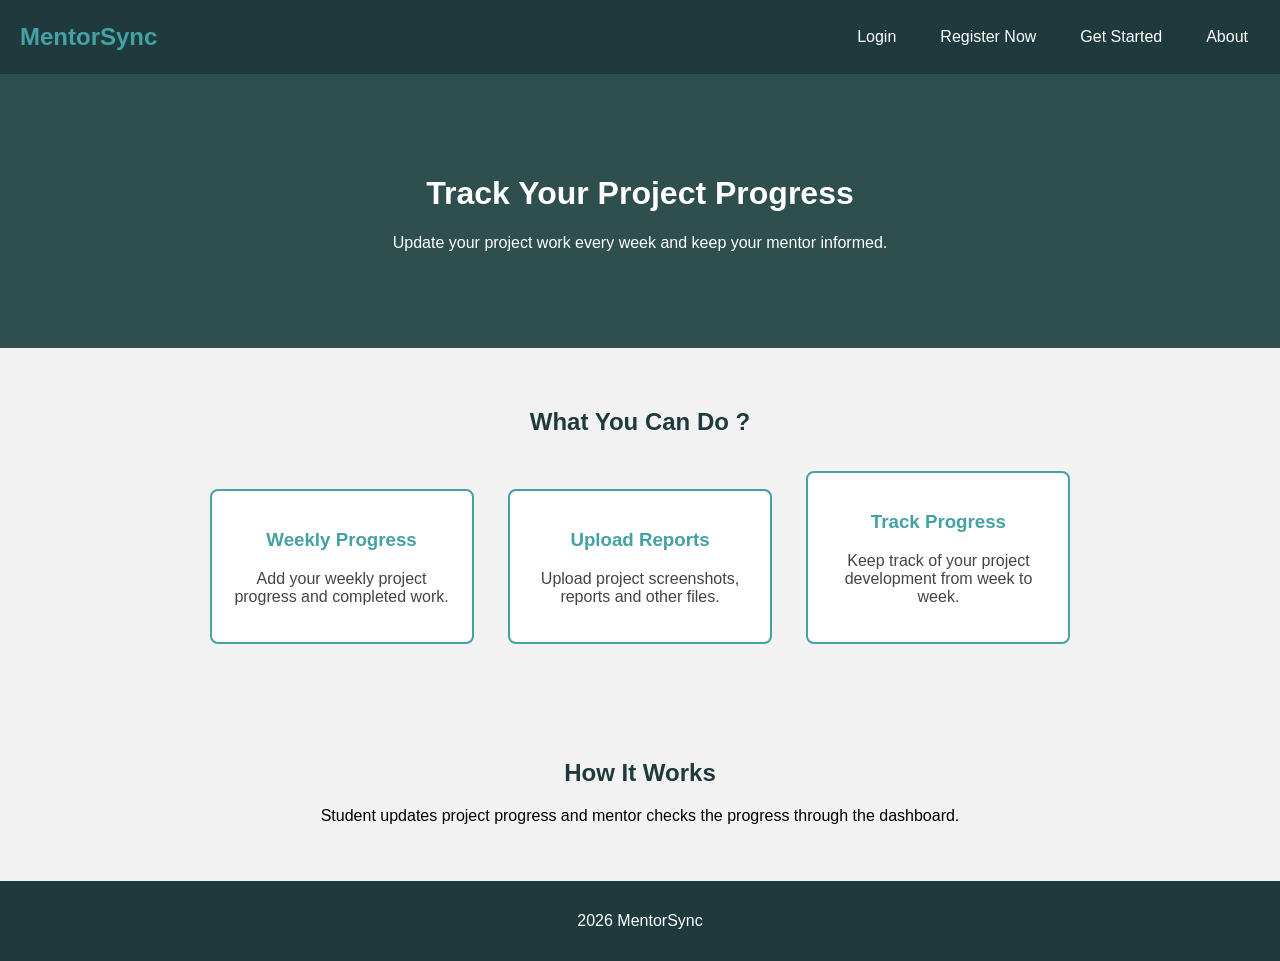
<file: index.html>
<!DOCTYPE html>
<html lang="en">

<head>

    <meta charset="UTF-8">

    <meta name="viewport" content="width=device-width, initial-scale=1.0">

    <title>MentorSync</title>

    <!-- CSS File -->

    <link rel="stylesheet" href="indexstyle.css">

</head>

<body>

    <!-- Navigation Bar -->

    <nav>

        <h2>MentorSync</h2>

        <a class="ABC" href="login.html" target="_blank">
            Login
        </a>

        <a href="registrationform.html" target="_blank">
            Register Now
        </a>

        <a href="login.html" target="_blank">
            Get Started
        </a>
        <a href="" >
            About
        </a>

    </nav>
    <!-- Main Section -->
    <main>

        <h1>Track Your Project Progress</h1>

        <p> 
            Update your project work every week
            and keep your mentor informed. </span>
        </p>

    </main>


    <!-- Features Section -->

    <section>

        <h2>What You Can Do ?</h2>
        <div>

            <h3>Weekly Progress</h3>

            <p>
                Add your weekly project progress
                and completed work.
            </p>

        </div>
        <div>

            <h3>Upload Reports</h3>

            <p>
                Upload project screenshots,
                reports and other files.
            </p>

        </div>
        <div>

            <h3>Track Progress</h3>

            <p>
                Keep track of your project
                development from week to week.
            </p>

        </div>

    </section>
    <!-- How It Works -->

    <section>

        <h2>How It Works</h2>

        <p>
            Student updates project progress
            and mentor checks the progress
            through the dashboard.
        </p>

    </section>
    <!-- Footer -->

    <footer>

        <p>
            2026 MentorSync
        </p>

    </footer>

</body>

</html>
</file>
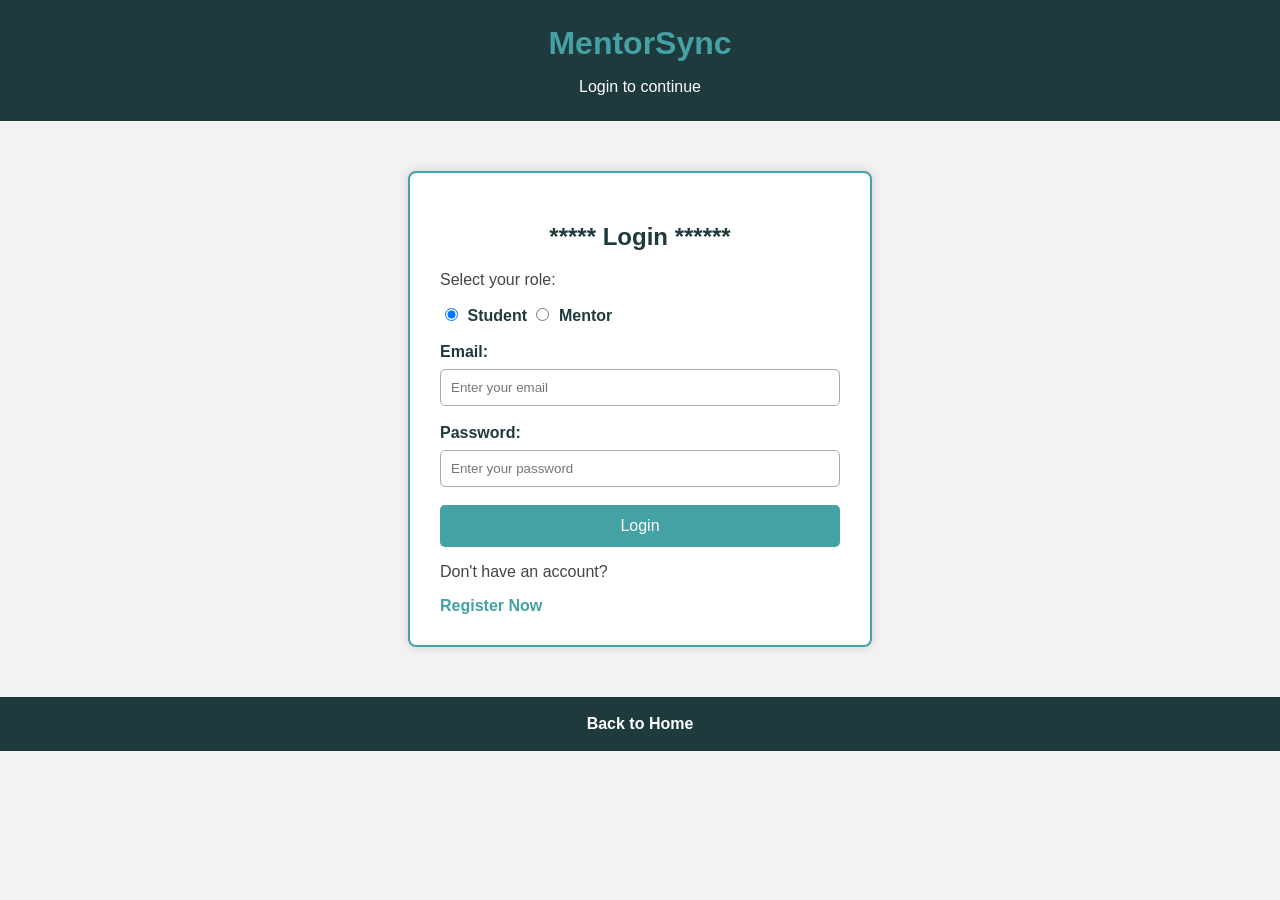
<file: login.html>
<!DOCTYPE html>
<html lang="en">

<head>

    <meta charset="UTF-8">

    <meta name="viewport"
          content="width=device-width, initial-scale=1.0">

    <title>Login - TrackMyProject</title>

    <link rel="stylesheet" href="loginstyle.css">

</head>
    
<body>

        <form onsubmit="loginUser(event)">
            <script>

    function loginUser(event) {

        event.preventDefault();

        let role = document.querySelector(
            'input[name="role"]:checked'
        ).value;

        if (role == "student") {

            window.location.href =
            "student-dashboard.html";

        }

        else if (role == "mentor") {

            window.location.href =
            "mentor-dashboard.html";

        }

    }

    </script>
    <!-- Page Heading -->

    <header>

        <h1>MentorSync</h1>

        <p>
            Login to continue
        </p>

    </header>


    <!-- Login Form -->

    <main>

        <h2>***** Login ******</h2>

        <form>

            <!-- Choose Role -->

            <p>
                Select your role:
            </p>

            <input
                type="radio"
                id="student"
                name="role"
                value="student"
                checked
            >

            <label for="student">
                Student
            </label>


            <input
                type="radio"
                id="mentor"
                name="role"
                value="mentor"
            >

            <label for="mentor">
                Mentor
            </label>

            <br><br>


            <!-- Email -->

            <label for="email">
                Email:
            </label>

            

            <input
                type="email"
                id="email"
                placeholder="Enter your email"
                required
            >

            <br><br>


            <!-- Password -->

            <label for="password">
                Password:
            </label>

            

            <input
                type="password"
                id="password"
                placeholder="Enter your password"
                required
            >

            <br><br>


            <!-- Login Button -->

            <button type="submit">
                Login
            </button>

        </form>


        <!-- Registration -->

        <p>
            Don't have an account?
        </p>

        <a href="registrationform.html">
            Register Now
        </a>

    </main>


    <!-- Back to Home -->

    <footer>

        
        <a href="index.html">
            Back to Home
        </a>

    </footer>

</body>

</html>
</file>
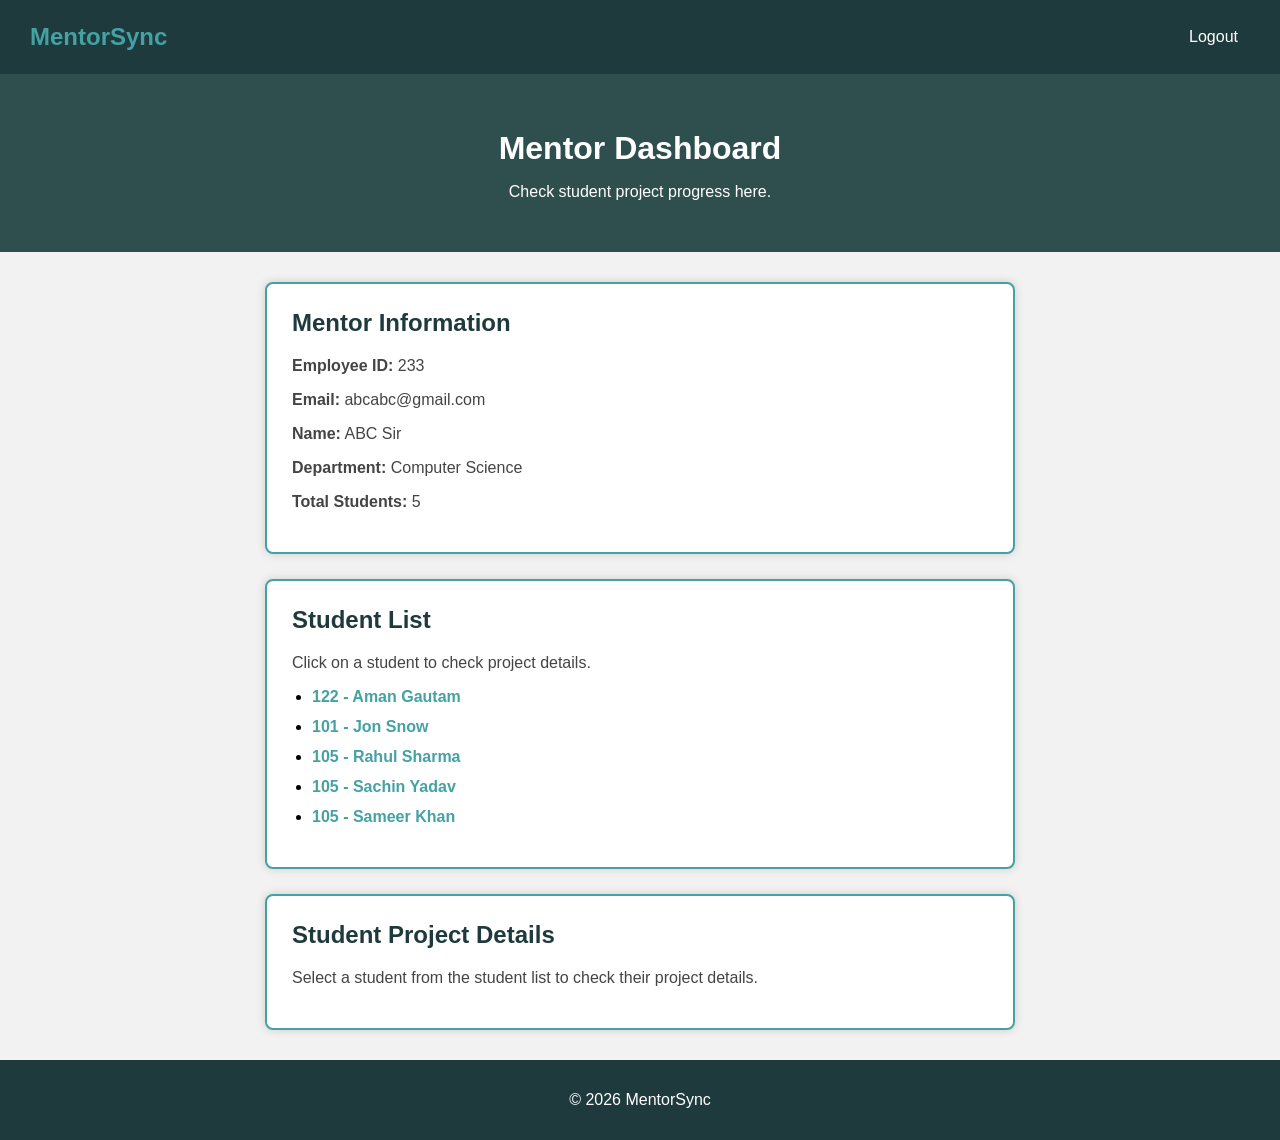
<file: mentor-dashboard.html>
<!DOCTYPE html>
<html lang="en">

<head>

    <meta charset="UTF-8">

    <meta name="viewport"
          content="width=device-width, initial-scale=1.0">

    <title>Mentor Dashboard - MentorSync</title>

    <link rel="stylesheet" href="mentor-dashboardstyle.css">

</head>

<body>

    <!-- Navigation Bar -->

    <nav>

        <h2>MentorSync</h2>

        <a href="login.html">
            Logout
        </a>

    </nav>
    <!-- Page Heading -->

    <header>

        <h1>Mentor Dashboard</h1>

        <p>
            Check student project progress here.
        </p>

    </header>
    <!-- Mentor Information -->

    <main>

        <section>

            <h2>Mentor Information</h2>
            <p>
                <strong>Employee ID:</strong>
                233
            </p>
            
             <p>
                <strong>Email:</strong>
                abcabc@gmail.com
            </p>

            <p>
                <strong>Name:</strong>
                ABC Sir
            </p>

            <p>
                <strong>Department:</strong>
                Computer Science
            </p>

            <p>
                <strong>Total Students:</strong>
                5
            </p>

        </section>
        <!-- Student List -->

        <section>

            <h2>Student List</h2>

            <p>
                Click on a student to check project details.
            </p>
            <ul>

                <li>

                    <a href="student-details.html">
                        122 - Aman Gautam
                    </a>

                </li>
                <li>

                    <a href="student-details.html">
                        101 - Jon Snow
                    </a>

                </li>
                <li>

                    <a href="student-details.html">
                        105 - Rahul Sharma
                    </a>

                </li>

                <li>

                    <a href="student-details.html">
                        105 - Sachin Yadav
                    </a>

                </li>

                <li>

                    <a href="student-details.html">
                        105 - Sameer Khan
                    </a>

                </li>

            </ul>

        </section>
        <!-- Student Details -->

        <section>

            <h2>Student Project Details</h2>

            <p>
                Select a student from the student list
                to check their project details.
            </p>

        </section>

    </main>
    <!-- Footer -->

    <footer>

        <p>
            © 2026 MentorSync
        </p>

    </footer>

</body>

</html>
</file>
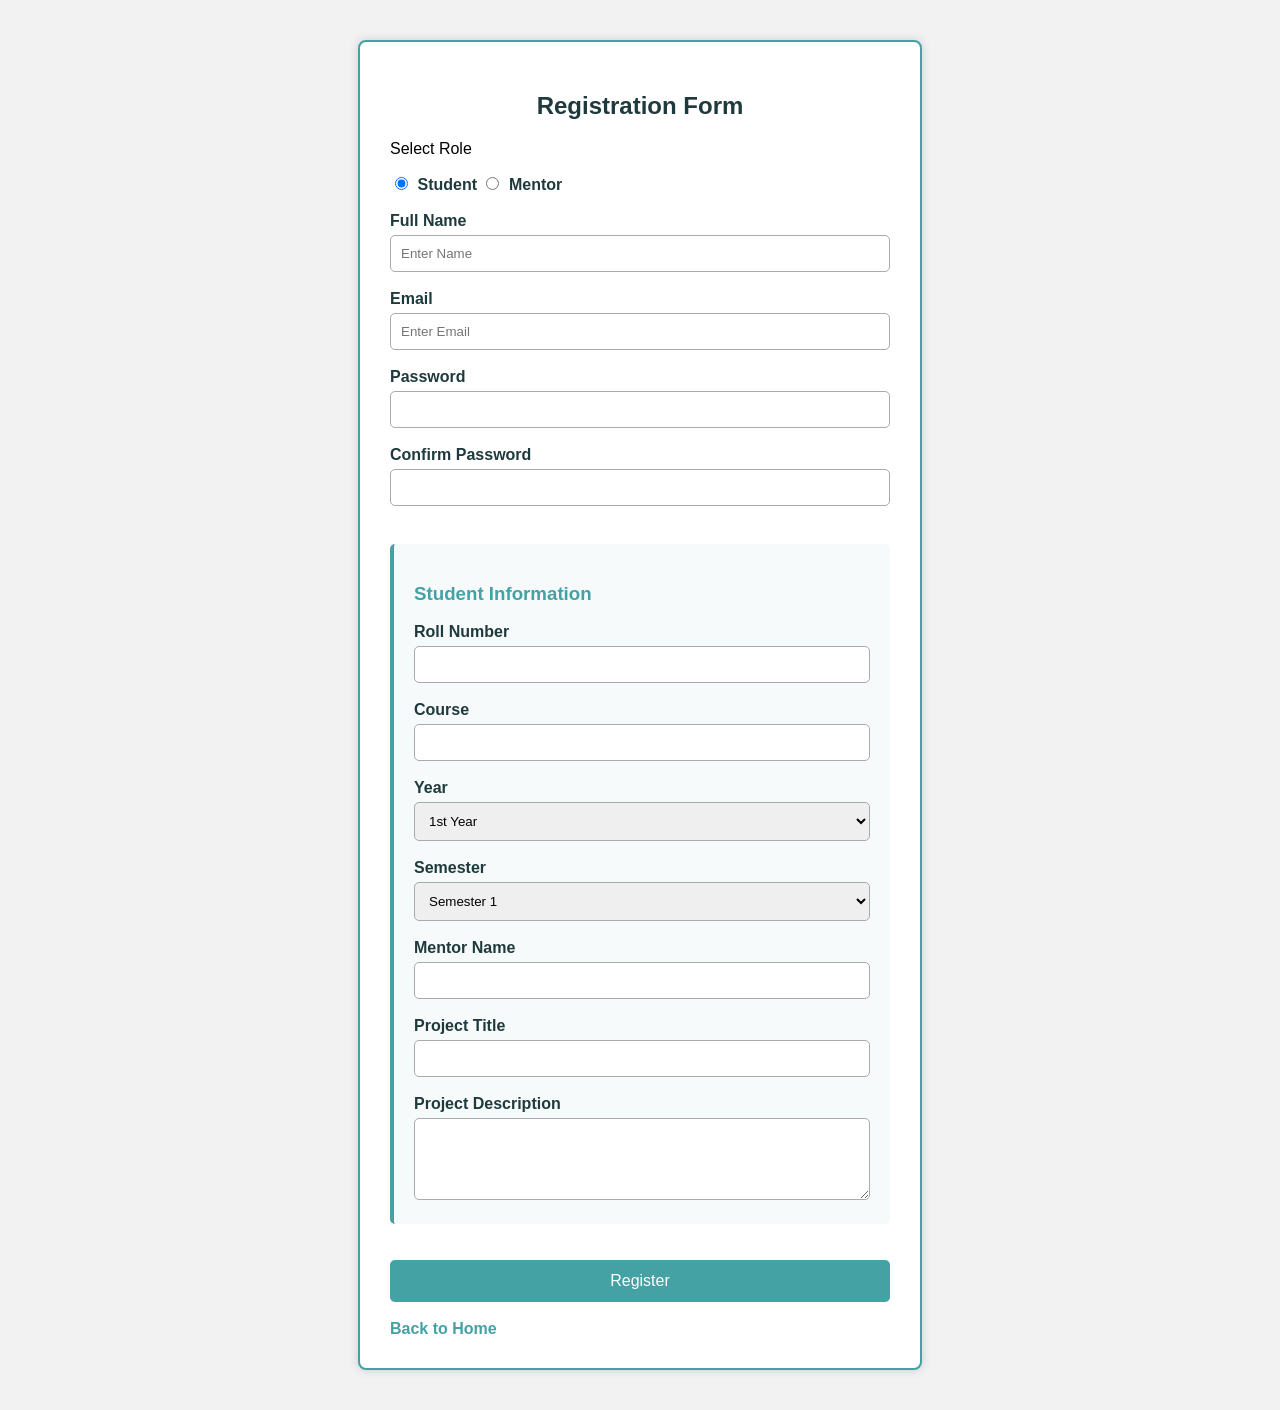
<file: registrationform.html>
<!DOCTYPE html>
<html lang="en">
<head>
    <meta charset="UTF-8">
    <meta name="viewport" content="width=device-width, initial-scale=1.0">
    <title>Registration - Form</title>
    <script>
        function registrationForm(){
            var fullname = document.getElementById("fullname").value;
            var email = document.getElementById("email").value;
            var password = document.getElementById("password").value;
            var cpassword = document.getElementById("cpassword").value;
            var fullname = document.getElementById("fullname").value;

            if(fullname==""){
                alert("Please enter your name..!");
                return;

            }
            if(email==""){
                alert("Enter your email");
                return;

            }
            if(email.indexOf("@")==-1 || email.indexOf(".")==-1){
                alert("Please enter validate email");
                return;
                 
            }
            if(password==""){
                alert("Please enter your password");
                return;
            }

            if(password > 6 || password < 6){
                alert("Password must be contain 6 charcter");
                return;
            }
        }
    </script>
    <link rel="stylesheet" type="text/css" href="registrationformstyle.css">
</head>

<body>

<form>
<h2>Registration Form</h2>

<p>Select Role</p>

<input type="radio" id="student" name="role" checked>
<label for="student">Student</label>

<input type="radio" id="mentor" name="role">
<label for="mentor">Mentor</label>

<br><br>

<!-- Common Fields -->

<label>Full Name</label>
<br>
<input type="text" placeholder="Enter Name" id="fullname">

<br><br>

<label>Email</label>
<br>
<input type="email" placeholder="Enter Email" id="email">

<br><br>

<label>Password</label>
<br>
<input type="password" id="password">

<br><br>

<label>Confirm Password</label>
<br>
<input type="password" id="cpassword">

<br><br>

<!-- Student Form -->

<div id="student-form">

<h3>Student Information</h3>

<label>Roll Number</label>
<br>
<input type="text" id="rollno">

<br><br>

<label>Course</label>
<br>
<input type="text" id="Course">

<br><br>

<label>Year</label>
<br>

<select>
<option>1st Year</option>
<option>2nd Year</option>
<option>3rd Year</option>
<option>4th Year</option>
</select>

<br><br>

<label>Semester</label>
<br>

<select>
<option>Semester 1</option>
<option>Semester 2</option>
<option>Semester 3</option>
<option>Semester 4</option>
<option>Semester 5</option>
<option>Semester 6</option>
<option>Semester 7</option>
<option>Semester 8</option>
</select>

<br><br>

<label>Mentor Name</label>
<br>
<input type="text" id="mentor">

<br><br>

<label>Project Title</label>
<br>
<input type="text" id="Projecttitle">

<br><br>

<label>Project Description</label>
<br>

<textarea rows="4"></textarea>

</div>

<!-- Mentor Form -->

<div id="mentor-form">

<h3>Mentor Information</h3>

<label>Employee ID</label>
<br>
<input type="text">

<br><br>

<label>Department</label>
<br>
<input type="text">

<br><br>

<label>Subject</label>
<br>
<input type="text">

<br><br>

<label>Designation</label>
<br>
<input type="text">

</div>

<br><br>

<button type="submit" value="Register" onclick="registrationForm()">
Register
</button>

<br><br>

<a href="index.html">
Back to Home
</a>

</form>
<script>

let student = document.getElementById("student");
let mentor = document.getElementById("mentor");

let studentForm = document.getElementById("student-form");
let mentorForm = document.getElementById("mentor-form");

student.onclick = function() {

    studentForm.style.display = "block";
    mentorForm.style.display = "none";

}

mentor.onclick = function() {

    studentForm.style.display = "none";
    mentorForm.style.display = "block";

}

</script>

</body>
</html>


</body>
</html>
</file>
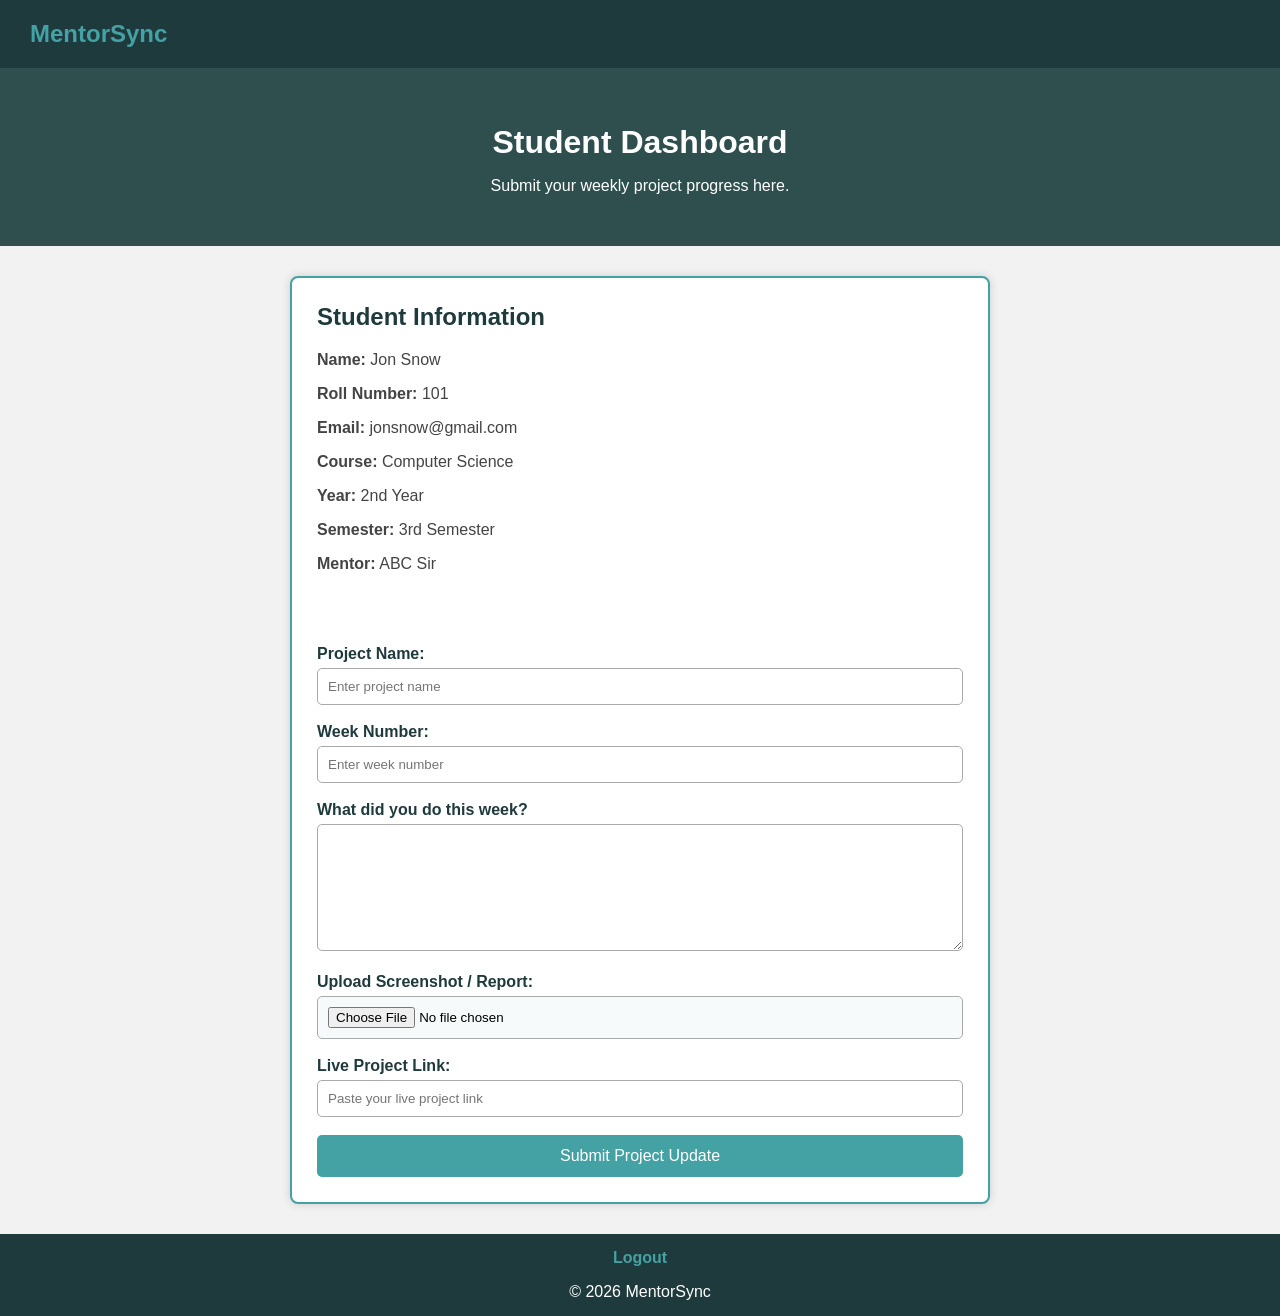
<file: student-dashboard.html>
<!DOCTYPE html>
<html lang="en">

<head>

    <meta charset="UTF-8">

    <meta name="viewport"
          content="width=device-width, initial-scale=1.0">

    <title>Student Dashboard - MentorSync</title>
    <link rel="stylesheet" href="student-dashboardstyle.css" >


</head>

<body>

    <!-- Navigation Bar -->
    <nav>

        <h2>MentorSync</h2>


    </nav>
    <!-- Page Heading -->

    <header>

        <h1>Student Dashboard</h1>

        <p>
            Submit your weekly project progress here.
        </p>

    </header>
    <!-- Project Update Form -->

    <main>

        <section>

    <h2>Student Information</h2>

    <p>
        <strong>Name:</strong>
        Jon Snow
    </p>

    <p>
        <strong>Roll Number:</strong>
        101
    </p>

    <p>
        <strong>Email:</strong>
        jonsnow@gmail.com
    </p>

    <p>
        <strong>Course:</strong>
        Computer Science
    </p>

    <p>
        <strong>Year:</strong>
        2nd Year
    </p>
    <p>
        <strong>Semester:</strong>
        3rd Semester
    </p>

    <p>
        <strong>Mentor:</strong>
        ABC Sir
    </p>

    <br><br>

    <form>

        <!-- Project Name -->

        <label for="project-name">
            Project Name:
        </label>
                <br>

                <input
                    type="text"
                    id="project-name"
                    placeholder="Enter project name"
                >
                <br><br>


                <!-- Week Number -->

                <label for="week">
                    Week Number:
                </label>

                <br>

                <input
                    type="number"
                    id="week"
                    placeholder="Enter week number"
                >

                <br><br>
                <!-- Work Description -->

                <label for="description">
                    What did you do this week?
                </label>

                <br>

                <textarea
                    id="description"
                    rows="7"
                    cols="50"
                    placeholder="Write your project work here">
                </textarea>

                <br><br>
                <!-- Upload File -->

                <label for="file">
                    Upload Screenshot / Report:
                </label>

                <br>

                <input
                    type="file"
                    id="file"
                >

                <br><br>
                <!-- Live Project Link -->

                <label for="project-link">
                    Live Project Link:
                </label>

                <br>

                <input
                    type="url"
                    id="project-link"
                    placeholder="Paste your live project link"
                >

                <br><br>
                <!-- Submit Button -->

                <button type="submit">
                    Submit Project Update
                </button>

            </form>

        </section>

    </main>
    <!-- Footer -->

    <footer>

        <a href="login.html">
            Logout
        </a>
        
        <p>
            © 2026 MentorSync
        </p>

    </footer>

</body>

</html>
</file>
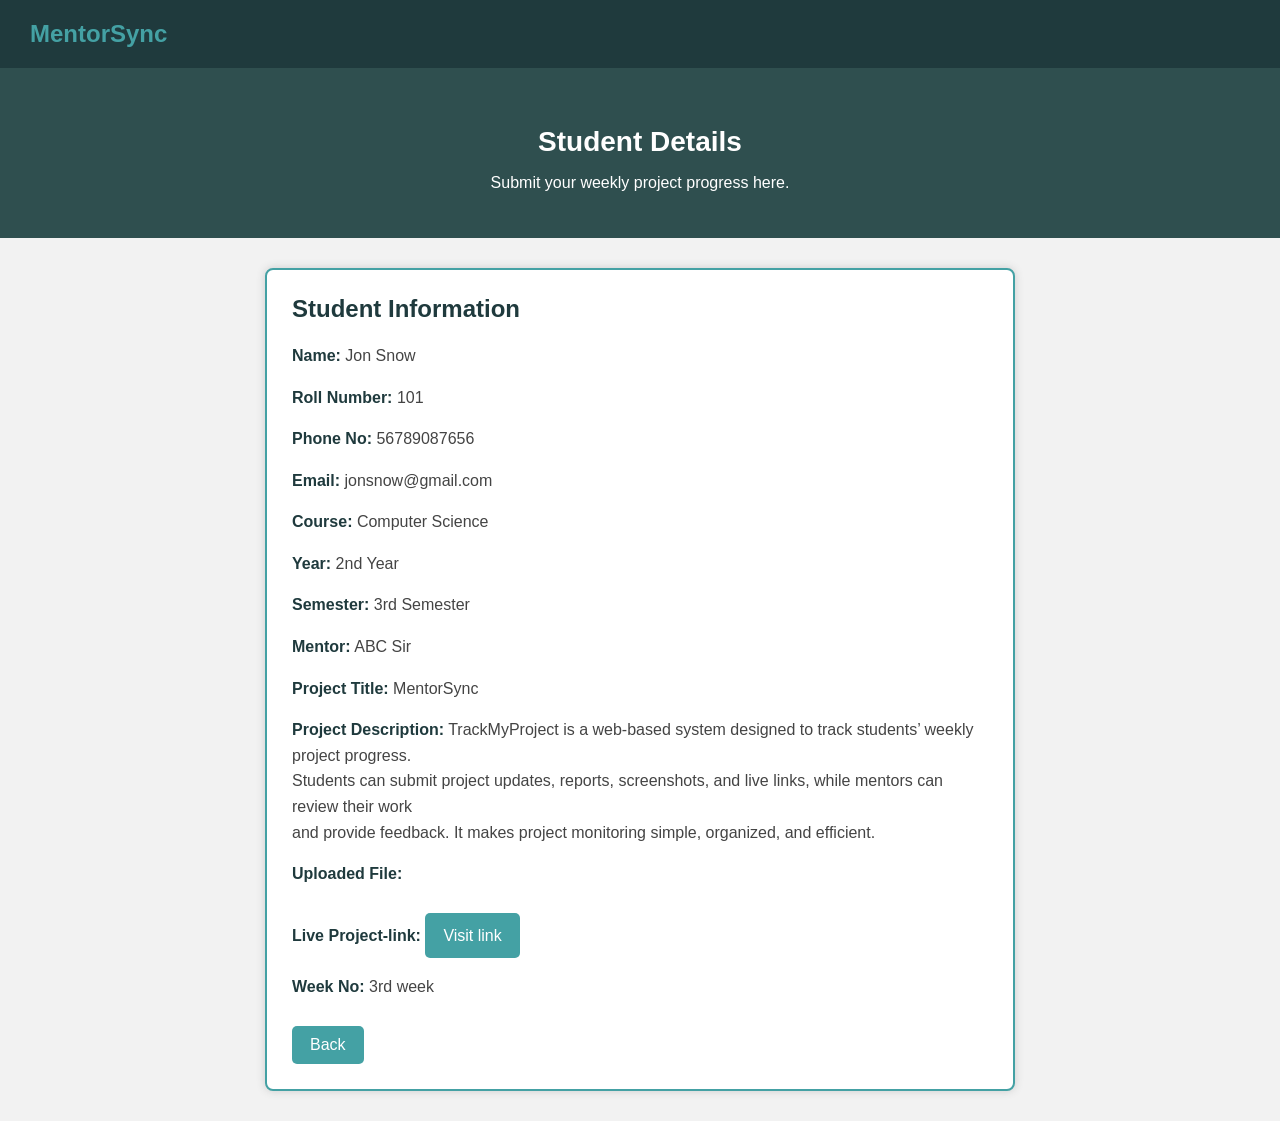
<file: student-details.html>
<!DOCTYPE html>
<html lang="en">
<head>
    <meta charset="UTF-8">
    <meta name="viewport" content="width=device-width, initial-scale=1.0">
    <title>Student-details</title>
    <link rel="stylesheet" href="studentdetailstyle.css"> 
</head>
<body>
     <!-- Navigation Bar -->
    <nav>

        <h2>MentorSync</h2>

    

    </nav>
    <!-- Page Heading -->

    <header>

        <h3>Student Details</h3>

        <p>
            Submit your weekly project progress here.
        </p>

    </header>
    <!-- Project Update Form -->

    <main>

        <section>

    <h2>Student Information</h2>

    <p>
        <strong>Name:</strong>
        Jon Snow
    </p>

    <p>
        <strong>Roll Number:</strong>
        101
    </p>

 <p>
        <strong>Phone No:</strong>
    56789087656

    <p>
        <strong>Email:</strong>
        jonsnow@gmail.com
    </p>

    <p>
        <strong>Course:</strong>
        Computer Science
    </p>

    <p>
        <strong>Year:</strong>
        2nd Year
    </p>
    <p>
        <strong>Semester:</strong>
        3rd Semester
    </p>

    <p>
        <strong>Mentor:</strong>
        ABC Sir
    </p>
     <p>
        <strong>Project Title:</strong>
        MentorSync
        </p>

         <p>
        <strong>Project Description:</strong>
       TrackMyProject is a web-based system designed to track students’
        weekly project progress.<br>
         Students can submit project updates, reports, screenshots, and live links,
        while mentors can review their work<br>
         and provide feedback. 
        It makes project monitoring simple, organized, and efficient.
        </p>

 <p>
        <strong>Uploaded File:</strong>
                
            </a> 
         </p>

         <p>
        <strong> Live Project-link:</strong>
         <a href="Github.com" rel="https://chatgpt.com/c/6a71f6d2-d3d0-83ee-a202-c94661b3d97c">Visit link</a>
        </p>
         <p>
        <strong>Week No:</strong>
            3rd week
         </p>

    <a href="mentor-dashboard.html">
            Back
        </a>
    <form>
</body>
</html>
</file>
<file: indexstyle.css>
body {
    margin: 0;
    font-family: Arial;
    background-color: #f2f2f2;
}


/* Navbar */

nav {
    background-color: #1f3a3d;
    padding: 20px;
    display: flex;
    align-items: center;
}

nav h2 {
    color: #44A1A4;
    margin: 0;
    margin-right: auto;
}

nav a {
    color: white;
    text-decoration: none;
    margin-left: 20px;
    padding: 8px 12px;
}


/* Hover Effect */

nav a:hover {
    background-color: #44A1A4;
    color: white;
    border-radius: 5px;
}


/* Main */

main {
    background-color: #2f4f4f;
    text-align: center;
    padding: 80px;
}

main h1 {
    color: white;
}

main p {
    color: white;
}


/* Section */

section {
    text-align: center;
    padding: 40px;
}

section h2 {
    color: #1f3a3d;
}


/* Boxes */

section div {
    display: inline-block;
    width: 220px;
    padding: 20px;
    margin: 15px;
    background-color: white;
    border: 2px solid #44A1A4;
    border-radius: 8px;
}

section div h3 {
    color: #44A1A4;
}

section div p {
    color: #444444;
}


/* Footer */

footer {
    background-color: #1f3a3d;
    color: white;
    text-align: center;
    padding: 15px;
}
</file>
<file: loginstyle.css>
body{
    margin:0;
    font-family:Arial;
    background-color:#f2f2f2;
}

/* Header */
header{
    background-color:#1f3a3d;
    color:white;
    text-align:center;
    padding:25px;
}

header h1{
    color:#44A1A4;
    margin:0;
}

header p{
    color:white;
    margin-bottom:0;
}

/* Login Box */
main{
    width:400px;
    max-width:85%;
    margin:50px auto;
    background-color:white;
    padding:30px;
    border-radius:8px;
    border:2px solid #44A1A4;
    box-shadow:0 0 10px #cccccc;
}

main h2{
    text-align:center;
    color:#1f3a3d;
}

main p{
    color:#444444;
}

/* Labels */
label{
    color:#1f3a3d;
    font-weight:bold;
}

/* Email and Password */
input[type="email"],
input[type="password"]{
    width:100%;
    padding:10px;
    margin-top:8px;
    border:1px solid #aaaaaa;
    border-radius:5px;
    box-sizing:border-box;
}

/* Radio Buttons */
input[type="radio"]{
    margin-right:5px;
    cursor:pointer;
}

/* Login Button */
button{
    width:100%;
    padding:12px;
    background-color:#44A1A4;
    color:white;
    border:none;
    border-radius:5px;
    font-size:16px;
    cursor:pointer;
}

button:hover{
    background-color:#1f3a3d;
}

/* Register Link */
main a{
    color:#44A1A4;
    text-decoration:none;
    font-weight:bold;
}

main a:hover{
    color:#1f3a3d;
    text-decoration:underline;
}

/* Footer */
footer{
    background-color:#1f3a3d;
    text-align:center;
    padding:18px;
    margin-top:50px;
}

footer a{
    color:white;
    text-decoration:none;
    font-weight:bold;
}

footer a:hover{
    color:#44A1A4;
}
</file>
<file: mentor-dashboardstyle.css>
body{
    margin:0;
    font-family:Arial;
    background-color:#f2f2f2;
}

/* Navigation Bar */
nav{
    background-color:#1f3a3d;
    padding:20px 30px;
    display:flex;
    align-items:center;
}

nav h2{
    color:#44A1A4;
    margin:0;
    margin-right:auto;
}

nav a{
    color:white;
    text-decoration:none;
    padding:8px 12px;
}

nav a:hover{
    background-color:#44A1A4;
    border-radius:5px;
}

/* Page Heading */
header{
    background-color:#2f4f4f;
    text-align:center;
    padding:35px;
}

header h1{
    color:white;
    margin-bottom:10px;
}

header p{
    color:white;
}

/* Main */
main{
    width:750px;
    max-width:90%;
    margin:30px auto;
}

/* Sections */
section{
    background-color:white;
    padding:25px;
    margin-bottom:25px;
    border-radius:8px;
    border:2px solid #44A1A4;
    box-shadow:0 0 8px #cccccc;
}

section h2{
    color:#1f3a3d;
    margin-top:0;
}

section p{
    color:#444444;
}

/* Student List */
ul{
    padding-left:20px;
}

li{
    margin:12px 0;
}

li a{
    color:#44A1A4;
    text-decoration:none;
    font-weight:bold;
}

li a:hover{
    color:#1f3a3d;
    text-decoration:underline;
}

/* Footer */
footer{
    background-color:#1f3a3d;
    color:white;
    text-align:center;
    padding:15px;
    margin-top:30px;
}
</file>
<file: registrationformstyle.css>
body{
    margin:0;
    font-family:Arial;
    background-color:#f2f2f2;
}

/* Registration Form */

form{
    width:500px;
    max-width:85%;
    margin:40px auto;
    background-color:white;
    padding:30px;
    border:2px solid #44A1A4;
    border-radius:8px;
    box-shadow:0 0 10px #cccccc;
}

form h2{
    text-align:center;
    color:#1f3a3d;
}

form h3{
    color:#44A1A4;
}

/* Labels */

label{
    color:#1f3a3d;
    font-weight:bold;
}

/* Input Fields */

input[type="text"],
input[type="email"],
input[type="password"],
select,
textarea{
    width:100%;
    padding:10px;
    margin-top:5px;
    box-sizing:border-box;
    border:1px solid #aaaaaa;
    border-radius:5px;
}

/* Radio Buttons */

input[type="radio"]{
    margin-right:5px;
    cursor:pointer;
}

/* Student and Mentor Sections */

#student-form,
#mentor-form{
    background-color:#f7fafa;
    padding:20px;
    margin-top:20px;
    border-left:4px solid #44A1A4;
    border-radius:5px;
}

#mentor-form{
    display:none;
}

/* Button */

button{
    width:100%;
    padding:12px;
    background-color:#44A1A4;
    color:white;
    border:none;
    border-radius:5px;
    font-size:16px;
    cursor:pointer;
}

button:hover{
    background-color:#1f3a3d;
}

/* Back To Home */

form a{
    color:#44A1A4;
    text-decoration:none;
    font-weight:bold;
}

form a:hover{
    color:#1f3a3d;
    text-decoration:underline;
}
</file>
<file: student-dashboardstyle.css>
body{
    margin:0;
    font-family:Arial;
    background-color:#f2f2f2;
}

/* Navigation Bar */
nav{
    background-color:#1f3a3d;
    padding:20px 30px;
}

nav h2{
    color:#44A1A4;
    margin:0;
}

/* Page Heading */
header{
    background-color:#2f4f4f;
    text-align:center;
    padding:35px;
}

header h1{
    color:white;
    margin-bottom:10px;
}

header p{
    color:white;
}

/* Main */
main{
    width:700px;
    max-width:90%;
    margin:30px auto;
}

/* Student Information */
section{
    background-color:white;
    padding:25px;
    border:2px solid #44A1A4;
    border-radius:8px;
    box-shadow:0 0 8px #cccccc;
}

section h2{
    color:#1f3a3d;
    margin-top:0;
}

section p{
    color:#444444;
}

/* Form */
form{
    margin-top:20px;
}

label{
    color:#1f3a3d;
    font-weight:bold;
}

input,
textarea{
    width:100%;
    padding:10px;
    margin-top:5px;
    box-sizing:border-box;
    border:1px solid #aaaaaa;
    border-radius:5px;
}

input[type="file"]{
    background-color:#f7fafa;
}

/* Button */
button{
    width:100%;
    padding:12px;
    background-color:#44A1A4;
    color:white;
    border:none;
    border-radius:5px;
    font-size:16px;
    cursor:pointer;
}

button:hover{
    background-color:#1f3a3d;
}

/* Footer */
footer{
    background-color:#1f3a3d;
    color:white;
    text-align:center;
    padding:15px;
    margin-top:30px;
}

footer a{
    color:#44A1A4;
    text-decoration:none;
    font-weight:bold;
}

footer a:hover{
    color:white;
    text-decoration:underline;
}

footer p{
    margin-bottom:0;
}
</file>
<file: studentdetailstyle.css>
body{
    margin:0;
    font-family:Arial;
    background-color:#f2f2f2;
}

/* Navigation Bar */
nav{
    background-color:#1f3a3d;
    padding:20px 30px;
}

nav h2{
    color:#44A1A4;
    margin:0;
}

/* Page Heading */
header{
    background-color:#2f4f4f;
    text-align:center;
    padding:30px;
}

header h3{
    color:white;
    font-size:28px;
    margin-bottom:10px;
}

header p{
    color:white;
}

/* Main */
main{
    width:750px;
    max-width:90%;
    margin:30px auto;
}

/* Student Details Box */
section{
    background-color:white;
    padding:25px;
    border:2px solid #44A1A4;
    border-radius:8px;
    box-shadow:0 0 8px #cccccc;
}

section h2{
    color:#1f3a3d;
    margin-top:0;
}

section p{
    color:#444444;
    line-height:1.6;
}

strong{
    color:#1f3a3d;
}

/* Links */
section a{
    display:inline-block;
    color:white;
    background-color:#44A1A4;
    padding:10px 18px;
    text-decoration:none;
    border-radius:5px;
    margin-top:10px;
}

section a:hover{
    background-color:#1f3a3d;
}
</file>
